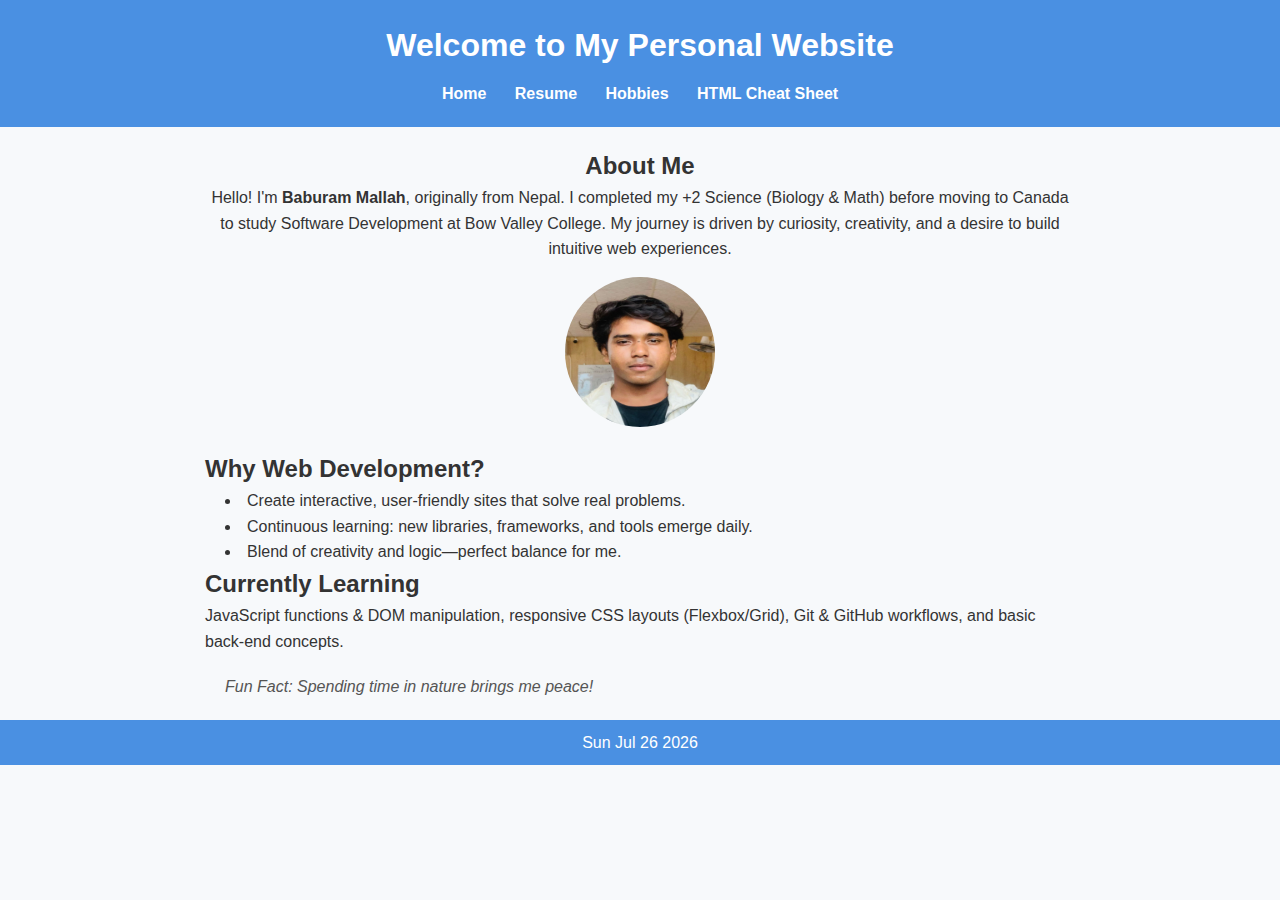
<file: index.html>
<!DOCTYPE html>
<html lang="en">
<head>
  <meta charset="UTF-8">
  <meta name="viewport" content="width=device-width, initial-scale=1">
  <title>Baburam Mallah - Home</title>
  <link rel="stylesheet" href="style.css">
</head>
<body>
  <header>
    <h1>Welcome to My Personal Website</h1>
    <nav>
      <a href="index.html">Home</a>
      <a href="resume.html">Resume</a>
      <a href="hobby.html">Hobbies</a>
      <a href="html-cheatsheet.html">HTML Cheat Sheet</a>
    </nav>
  </header>

  <main>
    <section class="intro">
      <h2>About Me</h2>
      <p>Hello! I'm <strong>Baburam Mallah</strong>, originally from Nepal. I completed my +2 Science (Biology &amp; Math) before moving to Canada to study Software Development at Bow Valley College. My journey is driven by curiosity, creativity, and a desire to build intuitive web experiences.</p>
      <img src="IMG_2261.JPG" alt="Photo of Baburam" class="profile-img">
    </section>

    <section class="why-dev">
      <h2>Why Web Development?</h2>
      <ul>
        <li>Create interactive, user-friendly sites that solve real problems.</li>
        <li>Continuous learning: new libraries, frameworks, and tools emerge daily.</li>
        <li>Blend of creativity and logic—perfect balance for me.</li>
      </ul>
    </section>

    <section class="currently-learning">
      <h2>Currently Learning</h2>
      <p>JavaScript functions &amp; DOM manipulation, responsive CSS layouts (Flexbox/Grid), Git &amp; GitHub workflows, and basic back-end concepts.</p>
    </section>

    <div id="funFact" class="fun-fact"></div>
  </main>

  <footer>
    <p id="currentDate"></p>
  </footer>

  <script src="script.js"></script>
</body>
</html>
</file>
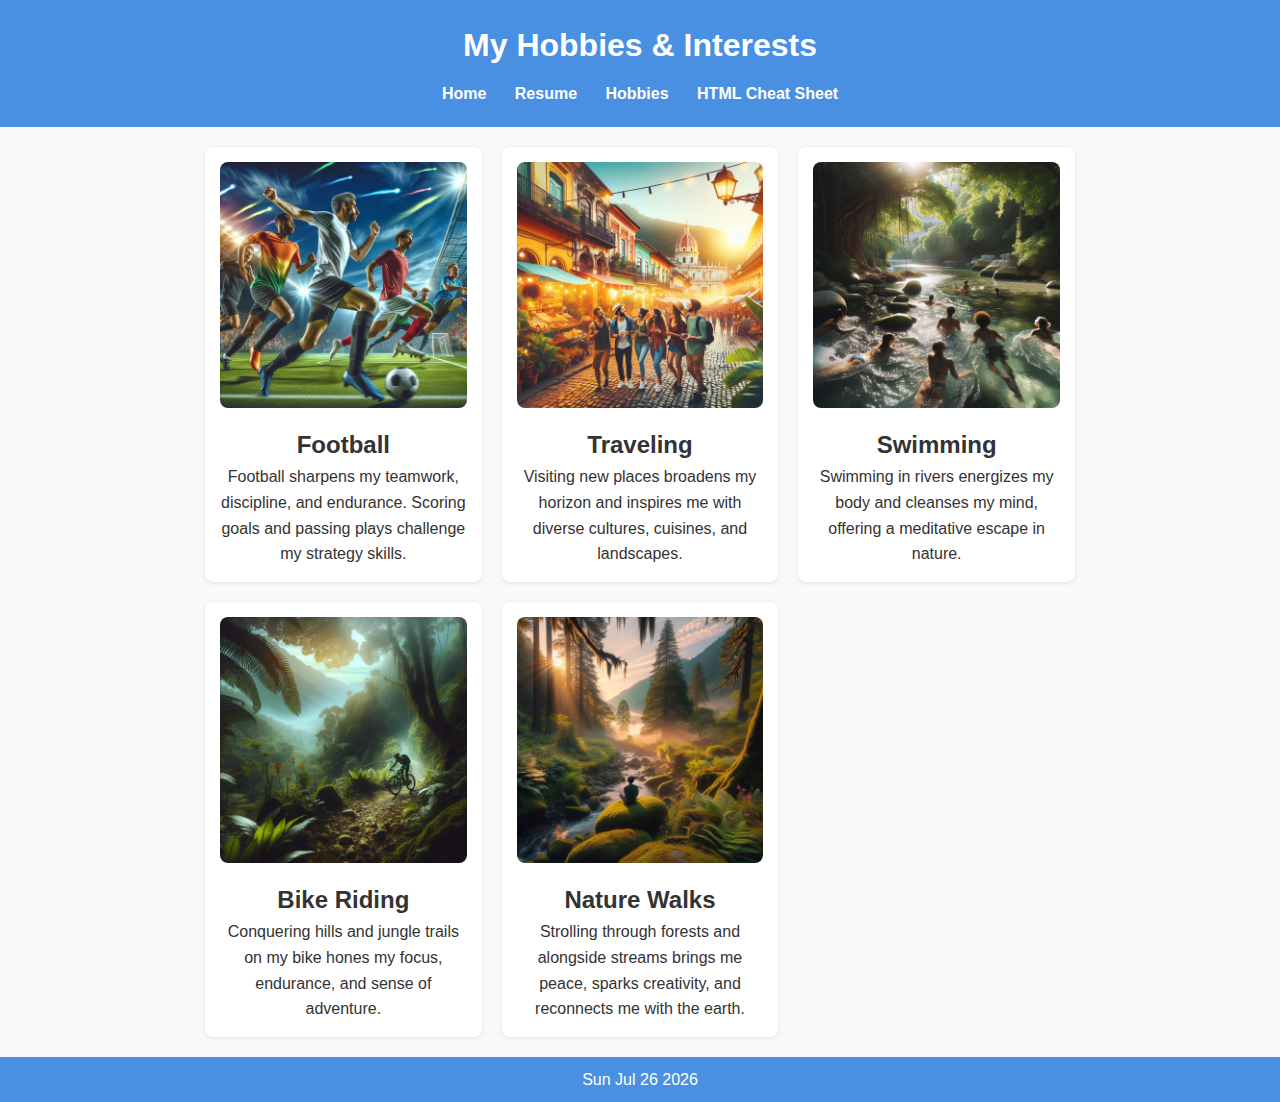
<file: hobby.html>
<!DOCTYPE html>
<html lang="en">
<head>
  <meta charset="UTF-8">
  <meta name="viewport" content="width=device-width, initial-scale=1">
  <title>Baburam Mallah - Hobbies</title>
  <link rel="stylesheet" href="style.css">
</head>
<body>
  <header>
    <h1>My Hobbies &amp; Interests</h1>
    <nav>
      <a href="index.html">Home</a>
      <a href="resume.html">Resume</a>
      <a href="hobby.html">Hobbies</a>
      <a href="html-cheatsheet.html">HTML Cheat Sheet</a>
    </nav>
  </header>

  <main class="hobbies-grid">
    <div class="hobby-card">
      <img src="Football.jpeg" alt="Playing Football" class="hobby-img">
      <h2>Football</h2>
      <p>Football sharpens my teamwork, discipline, and endurance. Scoring goals and passing plays challenge my strategy skills.</p>
    </div>

    <div class="hobby-card">
      <img src="VS-F.jpeg" alt="Traveling" class="hobby-img">
      <h2>Traveling</h2>
      <p>Visiting new places broadens my horizon and inspires me with diverse cultures, cuisines, and landscapes.</p>
    </div>

    <div class="hobby-card">
      <img src="Swim.jpg.jpeg" alt="Swimming in River" class="hobby-img">
      <h2>Swimming</h2>
      <p>Swimming in rivers energizes my body and cleanses my mind, offering a meditative escape in nature.</p>
    </div>

    <div class="hobby-card">
      <img src="Ride.jpeg" alt="Bike Riding" class="hobby-img">
      <h2>Bike Riding</h2>
      <p>Conquering hills and jungle trails on my bike hones my focus, endurance, and sense of adventure.</p>
    </div>

    <div class="hobby-card">
      <img src="Nature.jpeg" alt="Nature Walks" class="hobby-img">
      <h2>Nature Walks</h2>
      <p>Strolling through forests and alongside streams brings me peace, sparks creativity, and reconnects me with the earth.</p>
    </div>
  </main>

  <footer>
    <p id="currentDate"></p>
  </footer>

  <script src="script.js"></script>
</body>
</html>
</file>
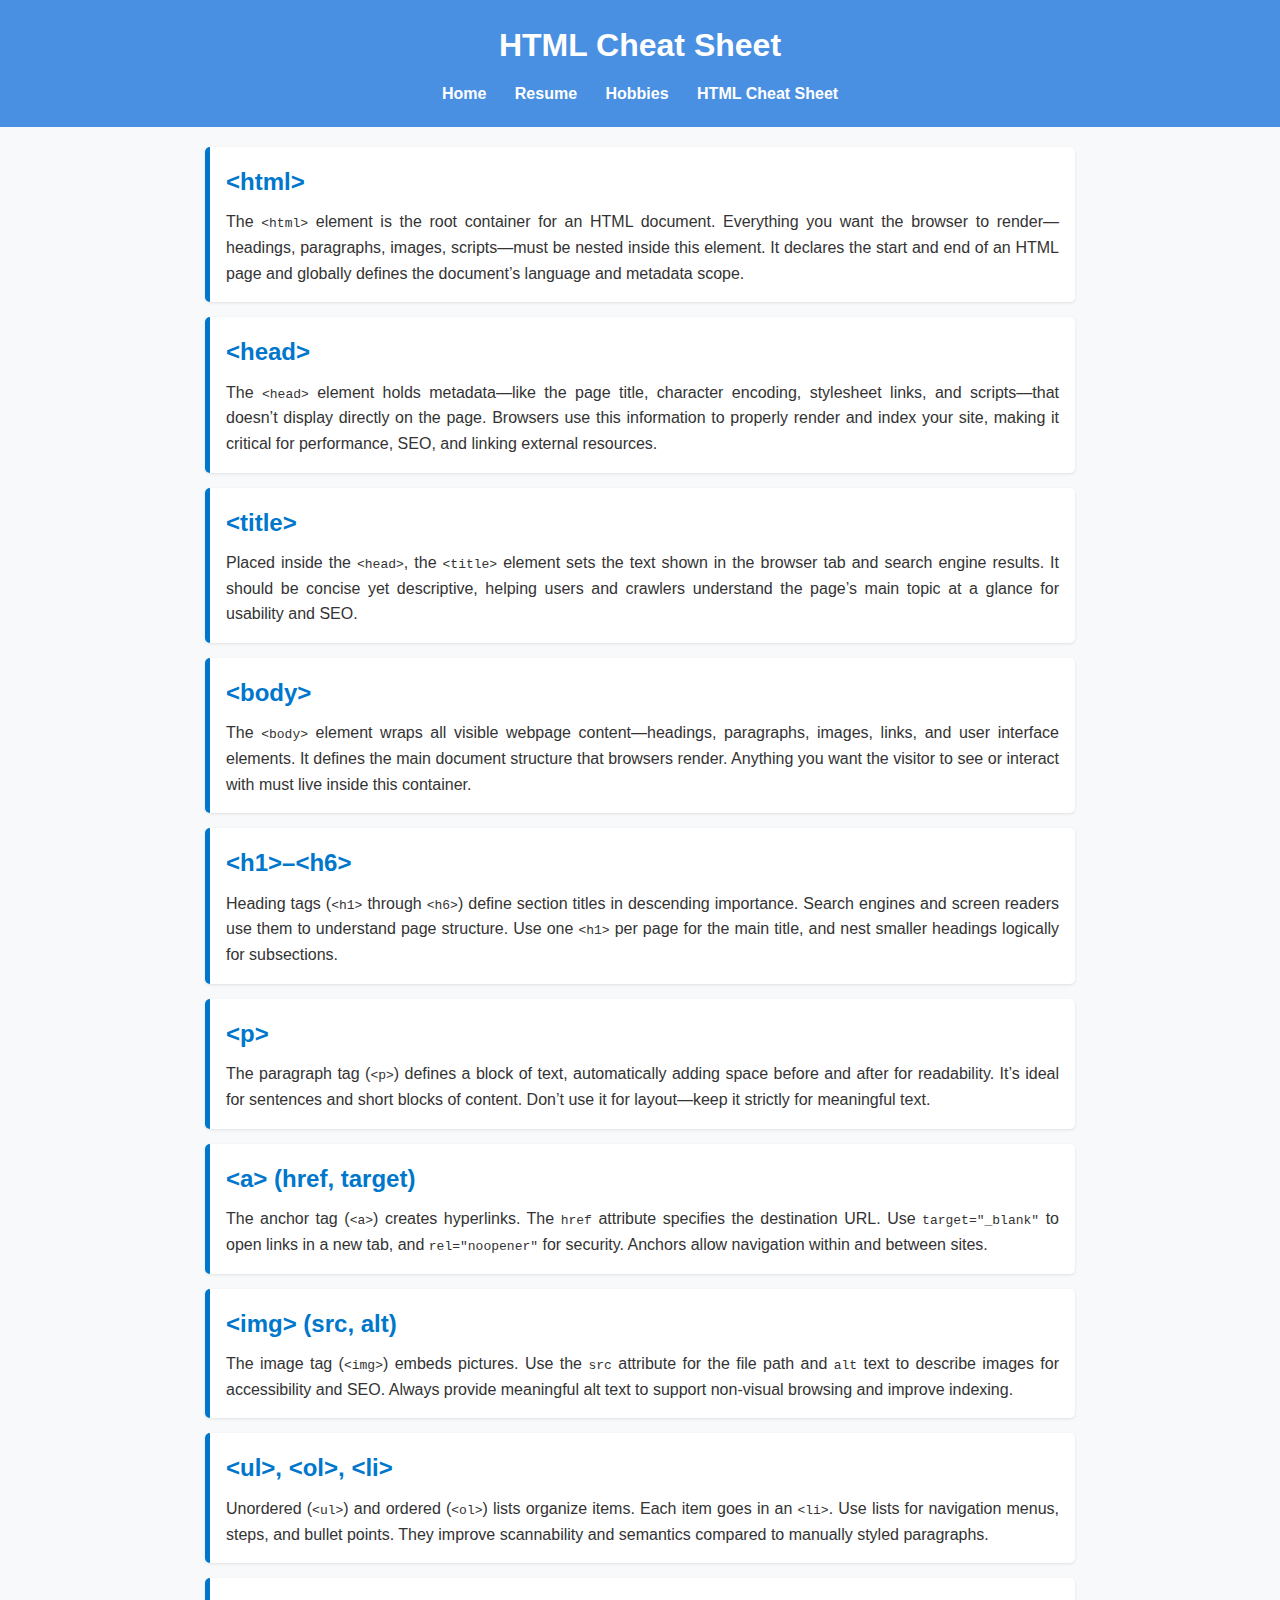
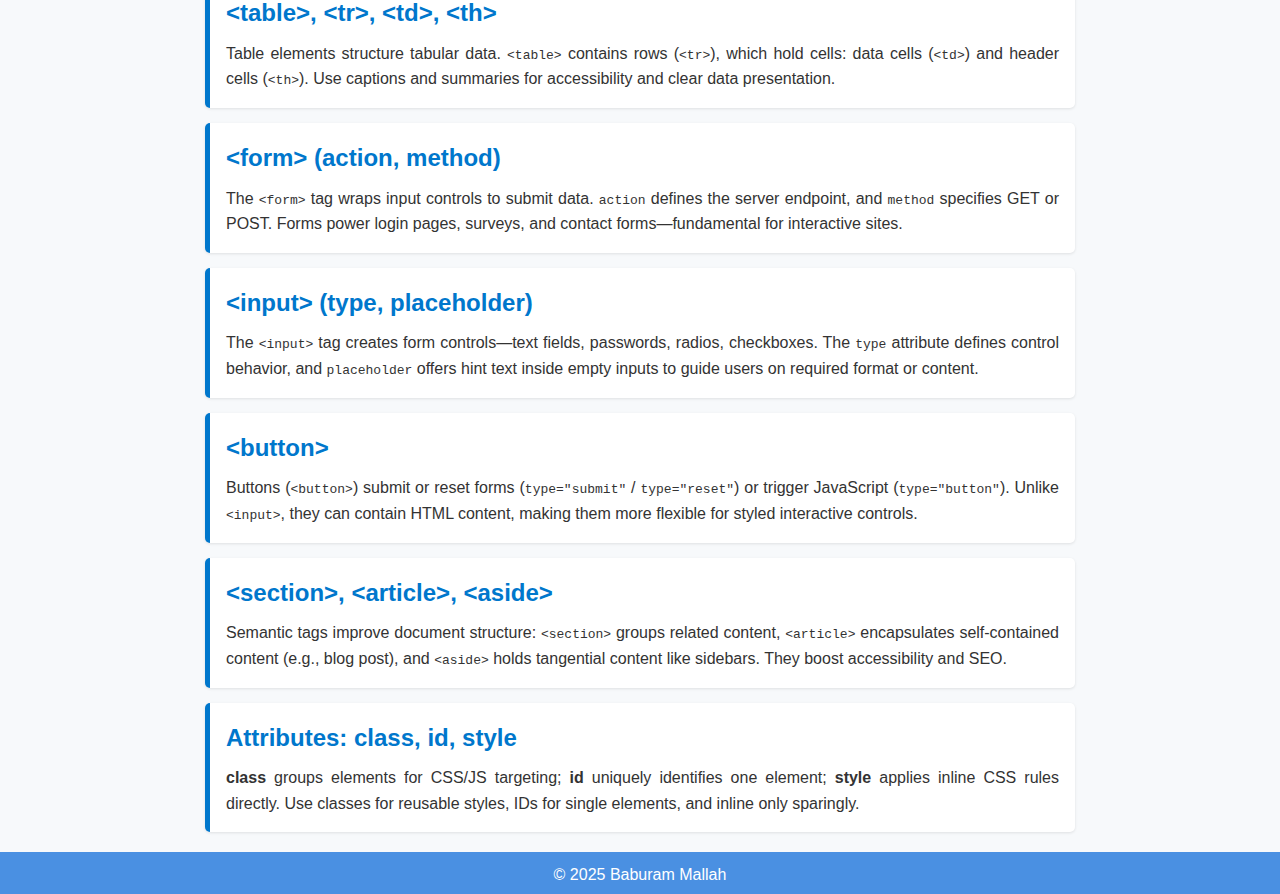
<file: html-cheatsheet.html>
<!DOCTYPE html>
<html lang="en">
<head>
  <meta charset="UTF-8" />
  <meta name="viewport" content="width=device-width, initial-scale=1.0"/>
  <title>Baburam’s HTML Cheat Sheet</title>
  <link rel="stylesheet" href="style.css" />
</head>
<body>
  <header>
    <h1>HTML Cheat Sheet</h1>
    <nav>
      <a href="index.html">Home</a>
      <a href="resume.html">Resume</a>
      <a href="hobby.html">Hobbies</a>
      <a href="html-cheatsheet.html">HTML Cheat Sheet</a>
    </nav>
  </header>

  <main>
    <!-- 1. <html> -->
    <section class="cheat-card">
      <h2>&lt;html&gt;</h2>
      <p>
        The <code>&lt;html&gt;</code> element is the root container for an HTML document. Everything you want the browser to render—headings, paragraphs, images, scripts—must be nested inside this element. It declares the start and end of an HTML page and globally defines the document’s language and metadata scope.
      </p>
    </section>

    <!-- 2. <head> -->
    <section class="cheat-card">
      <h2>&lt;head&gt;</h2>
      <p>
        The <code>&lt;head&gt;</code> element holds metadata—like the page title, character encoding, stylesheet links, and scripts—that doesn’t display directly on the page. Browsers use this information to properly render and index your site, making it critical for performance, SEO, and linking external resources.
      </p>
    </section>

    <!-- 3. <title> -->
    <section class="cheat-card">
      <h2>&lt;title&gt;</h2>
      <p>
        Placed inside the <code>&lt;head&gt;</code>, the <code>&lt;title&gt;</code> element sets the text shown in the browser tab and search engine results. It should be concise yet descriptive, helping users and crawlers understand the page’s main topic at a glance for usability and SEO.
      </p>
    </section>

    <!-- 4. <body> -->
    <section class="cheat-card">
      <h2>&lt;body&gt;</h2>
      <p>
        The <code>&lt;body&gt;</code> element wraps all visible webpage content—headings, paragraphs, images, links, and user interface elements. It defines the main document structure that browsers render. Anything you want the visitor to see or interact with must live inside this container.
      </p>
    </section>

    <!-- 5. <h1> to <h6> -->
    <section class="cheat-card">
      <h2>&lt;h1&gt;–&lt;h6&gt;</h2>
      <p>
        Heading tags (<code>&lt;h1&gt;</code> through <code>&lt;h6&gt;</code>) define section titles in descending importance. Search engines and screen readers use them to understand page structure. Use one <code>&lt;h1&gt;</code> per page for the main title, and nest smaller headings logically for subsections.
      </p>
    </section>

    <!-- 6. <p> -->
    <section class="cheat-card">
      <h2>&lt;p&gt;</h2>
      <p>
        The paragraph tag (<code>&lt;p&gt;</code>) defines a block of text, automatically adding space before and after for readability. It’s ideal for sentences and short blocks of content. Don’t use it for layout—keep it strictly for meaningful text.
      </p>
    </section>

    <!-- 7. <a> + href + target -->
    <section class="cheat-card">
      <h2>&lt;a&gt; (href, target)</h2>
      <p>
        The anchor tag (<code>&lt;a&gt;</code>) creates hyperlinks. The <code>href</code> attribute specifies the destination URL. Use <code>target="_blank"</code> to open links in a new tab, and <code>rel="noopener"</code> for security. Anchors allow navigation within and between sites.
      </p>
    </section>

    <!-- 8. <img> + src + alt -->
    <section class="cheat-card">
      <h2>&lt;img&gt; (src, alt)</h2>
      <p>
        The image tag (<code>&lt;img&gt;</code>) embeds pictures. Use the <code>src</code> attribute for the file path and <code>alt</code> text to describe images for accessibility and SEO. Always provide meaningful alt text to support non-visual browsing and improve indexing.
      </p>
    </section>

    <!-- 9. <ul>, <ol>, <li> -->
    <section class="cheat-card">
      <h2>&lt;ul&gt;, &lt;ol&gt;, &lt;li&gt;</h2>
      <p>
        Unordered (<code>&lt;ul&gt;</code>) and ordered (<code>&lt;ol&gt;</code>) lists organize items. Each item goes in an <code>&lt;li&gt;</code>. Use lists for navigation menus, steps, and bullet points. They improve scannability and semantics compared to manually styled paragraphs.
      </p>
    </section>

    <!-- 10. <table>, <tr>, <td>, <th> -->
    <section class="cheat-card">
      <h2>&lt;table&gt;, &lt;tr&gt;, &lt;td&gt;, &lt;th&gt;</h2>
      <p>
        Table elements structure tabular data. <code>&lt;table&gt;</code> contains rows (<code>&lt;tr&gt;</code>), which hold cells: data cells (<code>&lt;td&gt;</code>) and header cells (<code>&lt;th&gt;</code>). Use captions and summaries for accessibility and clear data presentation.
      </p>
    </section>

    <!-- 11. <form> + action + method -->
    <section class="cheat-card">
      <h2>&lt;form&gt; (action, method)</h2>
      <p>
        The <code>&lt;form&gt;</code> tag wraps input controls to submit data. <code>action</code> defines the server endpoint, and <code>method</code> specifies GET or POST. Forms power login pages, surveys, and contact forms—fundamental for interactive sites.
      </p>
    </section>

    <!-- 12. <input> + type + placeholder -->
    <section class="cheat-card">
      <h2>&lt;input&gt; (type, placeholder)</h2>
      <p>
        The <code>&lt;input&gt;</code> tag creates form controls—text fields, passwords, radios, checkboxes. The <code>type</code> attribute defines control behavior, and <code>placeholder</code> offers hint text inside empty inputs to guide users on required format or content.
      </p>
    </section>

    <!-- 13. <button> -->
    <section class="cheat-card">
      <h2>&lt;button&gt;</h2>
      <p>
        Buttons (<code>&lt;button&gt;</code>) submit or reset forms (<code>type="submit"</code> / <code>type="reset"</code>) or trigger JavaScript (<code>type="button"</code>). Unlike <code>&lt;input&gt;</code>, they can contain HTML content, making them more flexible for styled interactive controls.
      </p>
    </section>

    <!-- 14. <section>, <article>, <aside> -->
    <section class="cheat-card">
      <h2>&lt;section&gt;, &lt;article&gt;, &lt;aside&gt;</h2>
      <p>
        Semantic tags improve document structure: <code>&lt;section&gt;</code> groups related content, <code>&lt;article&gt;</code> encapsulates self-contained content (e.g., blog post), and <code>&lt;aside&gt;</code> holds tangential content like sidebars. They boost accessibility and SEO.
      </p>
    </section>

    <!-- 15. class, id, style -->
    <section class="cheat-card">
      <h2>Attributes: class, id, style</h2>
      <p>
        <strong>class</strong> groups elements for CSS/JS targeting; <strong>id</strong> uniquely identifies one element; <strong>style</strong> applies inline CSS rules directly. Use classes for reusable styles, IDs for single elements, and inline only sparingly.
      </p>
    </section>
  </main>

  <footer>
    <p>&copy; 2025 Baburam Mallah</p>
  </footer>

  <script src="script.js"></script>
</body>
</html>
</file>
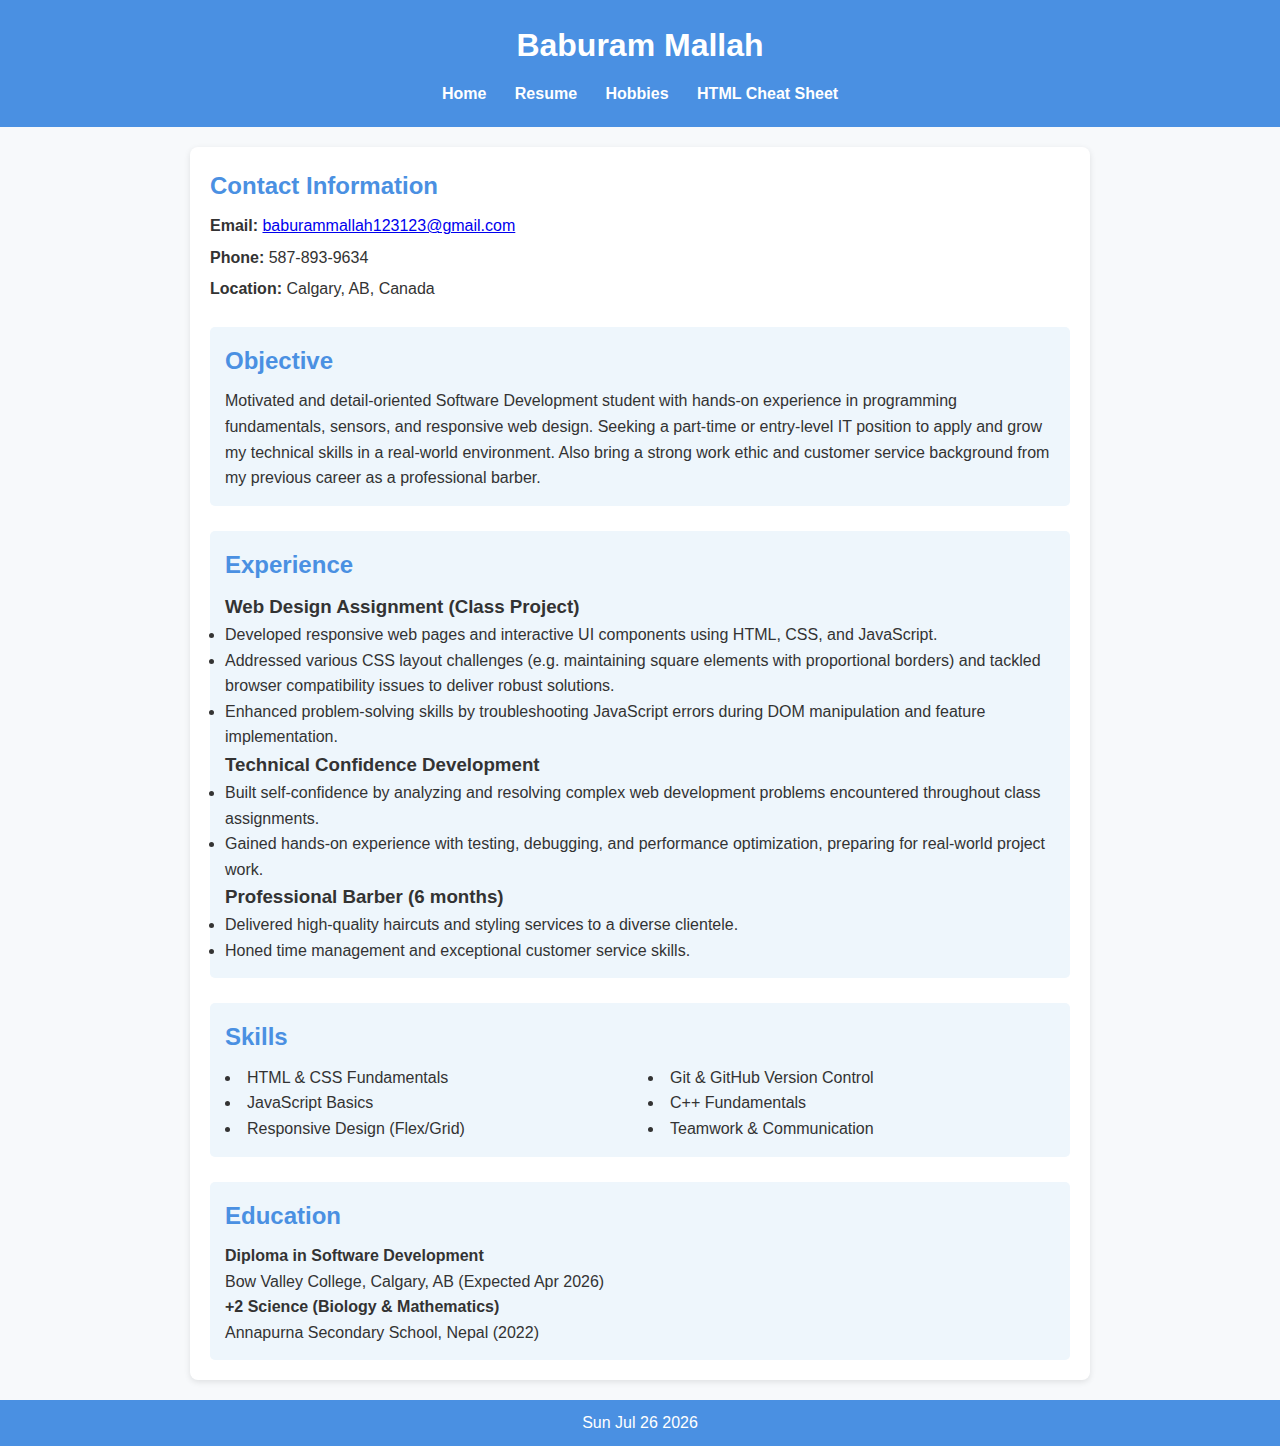
<file: resume.html>
<!DOCTYPE html>
<html lang="en">
<head>
  <meta charset="UTF-8">
  <meta name="viewport" content="width=device-width, initial-scale=1">
  <title>Baburam Mallah – Resume</title>
  <link rel="stylesheet" href="style.css">
</head>
<body>
  <header>
    <h1>Baburam Mallah</h1>
    <nav>
      <a href="index.html">Home</a>
      <a href="resume.html">Resume</a>
      <a href="hobby.html">Hobbies</a>
      <a href="html-cheatsheet.html">HTML Cheat Sheet</a>
    </nav>
  </header>

  <main class="resume-container">
    <section class="contact-info">
      <h2>Contact Information</h2>
      <ul>
        <li><strong>Email:</strong> <a href="mailto:baburammallah123123@gmail.com">baburammallah123123@gmail.com</a></li>
        <li><strong>Phone:</strong> 587-893-9634</li>
        <li><strong>Location:</strong> Calgary, AB, Canada</li>
      </ul>
    </section>

    <section class="objective">
      <h2>Objective</h2>
      <p>Motivated and detail-oriented Software Development student with hands-on experience in programming fundamentals, sensors, and responsive web design. Seeking a part-time or entry-level IT position to apply and grow my technical skills in a real-world environment. Also bring a strong work ethic and customer service background from my previous career as a professional barber.</p>
    </section>

    <section class="experience">
      <h2>Experience</h2>
      <h3>Web Design Assignment (Class Project)</h3>
      <ul>
        <li>Developed responsive web pages and interactive UI components using HTML, CSS, and JavaScript.</li>
        <li>Addressed various CSS layout challenges (e.g. maintaining square elements with proportional borders) and tackled browser compatibility issues to deliver robust solutions.</li>
        <li>Enhanced problem-solving skills by troubleshooting JavaScript errors during DOM manipulation and feature implementation.</li>
      </ul>

      <h3>Technical Confidence Development</h3>
      <ul>
        <li>Built self-confidence by analyzing and resolving complex web development problems encountered throughout class assignments.</li>
        <li>Gained hands-on experience with testing, debugging, and performance optimization, preparing for real-world project work.</li>
      </ul>

      <h3>Professional Barber (6 months)</h3>
      <ul>
        <li>Delivered high-quality haircuts and styling services to a diverse clientele.</li>
        <li>Honed time management and exceptional customer service skills.</li>
      </ul>
    </section>

    <!-- Skills -->
    <section class="skills">
      <h2>Skills</h2>
      <ul id="skillsList">
        <!-- I have written this in JavaScript. -->
      </ul>
    </section>

    <section class="education">
      <h2>Education</h2>
      <p><strong>Diploma in Software Development</strong><br>
      Bow Valley College, Calgary, AB (Expected Apr 2026)</p>
      <p><strong>+2 Science (Biology &amp; Mathematics)</strong><br>
      Annapurna Secondary School, Nepal (2022)</p>
    </section>
  </main>

  <footer>
    <p id="currentDate"></p>
  </footer>

  <script src="script.js"></script>
</body>
</html>
</file>
<file: style.css>
* {
  box-sizing: border-box;
  margin: 0;
  padding: 0;
}

body {
  font-family: Arial, sans-serif;
  background: #f7f9fb;
  color: #333;
  line-height: 1.6;
}

/*  Header & Navigation*/
header {
  background: #4a90e2;
  color: #fff;
  padding: 20px;
  text-align: center;
}

header h1 {
  margin-bottom: 10px;
}

nav a {
  color: #fff;
  margin: 0 12px;
  text-decoration: none;
  font-weight: bold;
}

nav a:hover {
  text-decoration: underline;
}

/*Footer */
footer {
  background: #4a90e2;
  color: #fff;
  text-align: center;
  padding: 10px;
  margin-top: 20px;
}

/* Main Content */
main {
  max-width: 900px;
  margin: 20px auto;
  padding: 0 15px;
}

/* Home Page Styles */
.intro {
  text-align: center;
}

.profile-img {
  width: 150px;
  height: 150px;
  border-radius: 50%;
  margin: 15px 0;
}

.why-dev ul {
  list-style: disc inside;
  margin-left: 20px;
}

.fun-fact {
  margin: 20px;
  font-style: italic;
  color: #555;
}


.resume-container {
  background: #fff;
  padding: 20px;
  border-radius: 8px;
  box-shadow: 0 2px 6px rgba(0, 0, 0, 0.1);
}

.resume-container section + section {
  margin-top: 25px;
}

.resume-container h2 {
  color: #4a90e2;
  margin-bottom: 8px;
}

.contact-info ul {
  list-style: none;
}

.contact-info li {
  margin-bottom: 6px;
}

.objective,
.experience,
.skills,
.education {
  background: #eef6fc;
  padding: 15px;
  border-radius: 5px;
}

.skills ul {
  columns: 2;
  list-style: disc inside;
}


.hobbies-grid {
  display: grid;
  grid-template-columns: repeat(auto-fit, minmax(250px, 1fr));
  gap: 20px;
}

.hobby-card {
  background: #fff;
  border-radius: 8px;
  box-shadow: 0 1px 4px rgba(0, 0, 0, 0.1);
  padding: 15px;
  text-align: center;
}

.hobby-img {
  width: 100%;
  height: auto;
  border-radius: 8px;
  margin-bottom: 10px;
}

.cheat-card {
  background: #fff;
  border-left: 5px solid #0077cc;
  margin: 15px 0;
  padding: 1rem;
  border-radius: 5px;
  box-shadow: 0 1px 3px rgba(0, 0, 0, 0.1);
}

.cheat-card h2 {
  color: #0077cc;
  margin-bottom: 8px;
}

.cheat-card p {
  text-align: justify;
}
</file>
